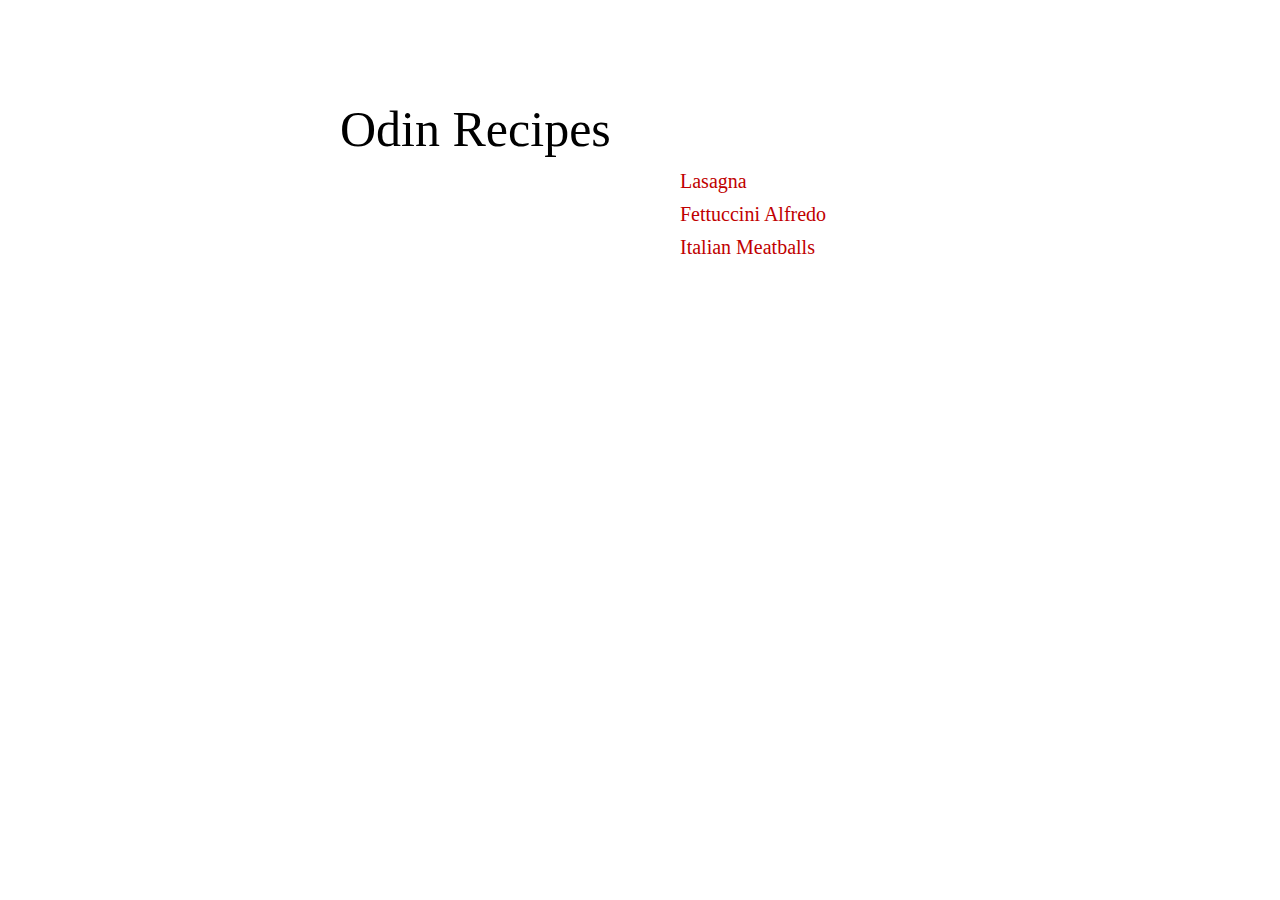
<file: index.html>
<!DOCTYPE html>
<html lang="en">
    <head>
        <meta charset="utf-8">
        <title>Odin Recipes</title>
        
        <link rel="stylesheet" href="styles.css">
    </head>
    <body>
        <div class="title-card">
            <div class="left">
                <h1>Odin Recipes</h1>
            </div>
            <div class="right">
                <ul>
                    <li><a href="recipes/lasagna.html">Lasagna</a></li>
                    <li><a href="recipes/fettuccine-alfredo.html">Fettuccini Alfredo</a></li>
                    <li><a href="recipes/italian-meatballs.html">Italian Meatballs</a></li>
                </ul>
            </div>
        </div>
    </body>
</html>
</file>
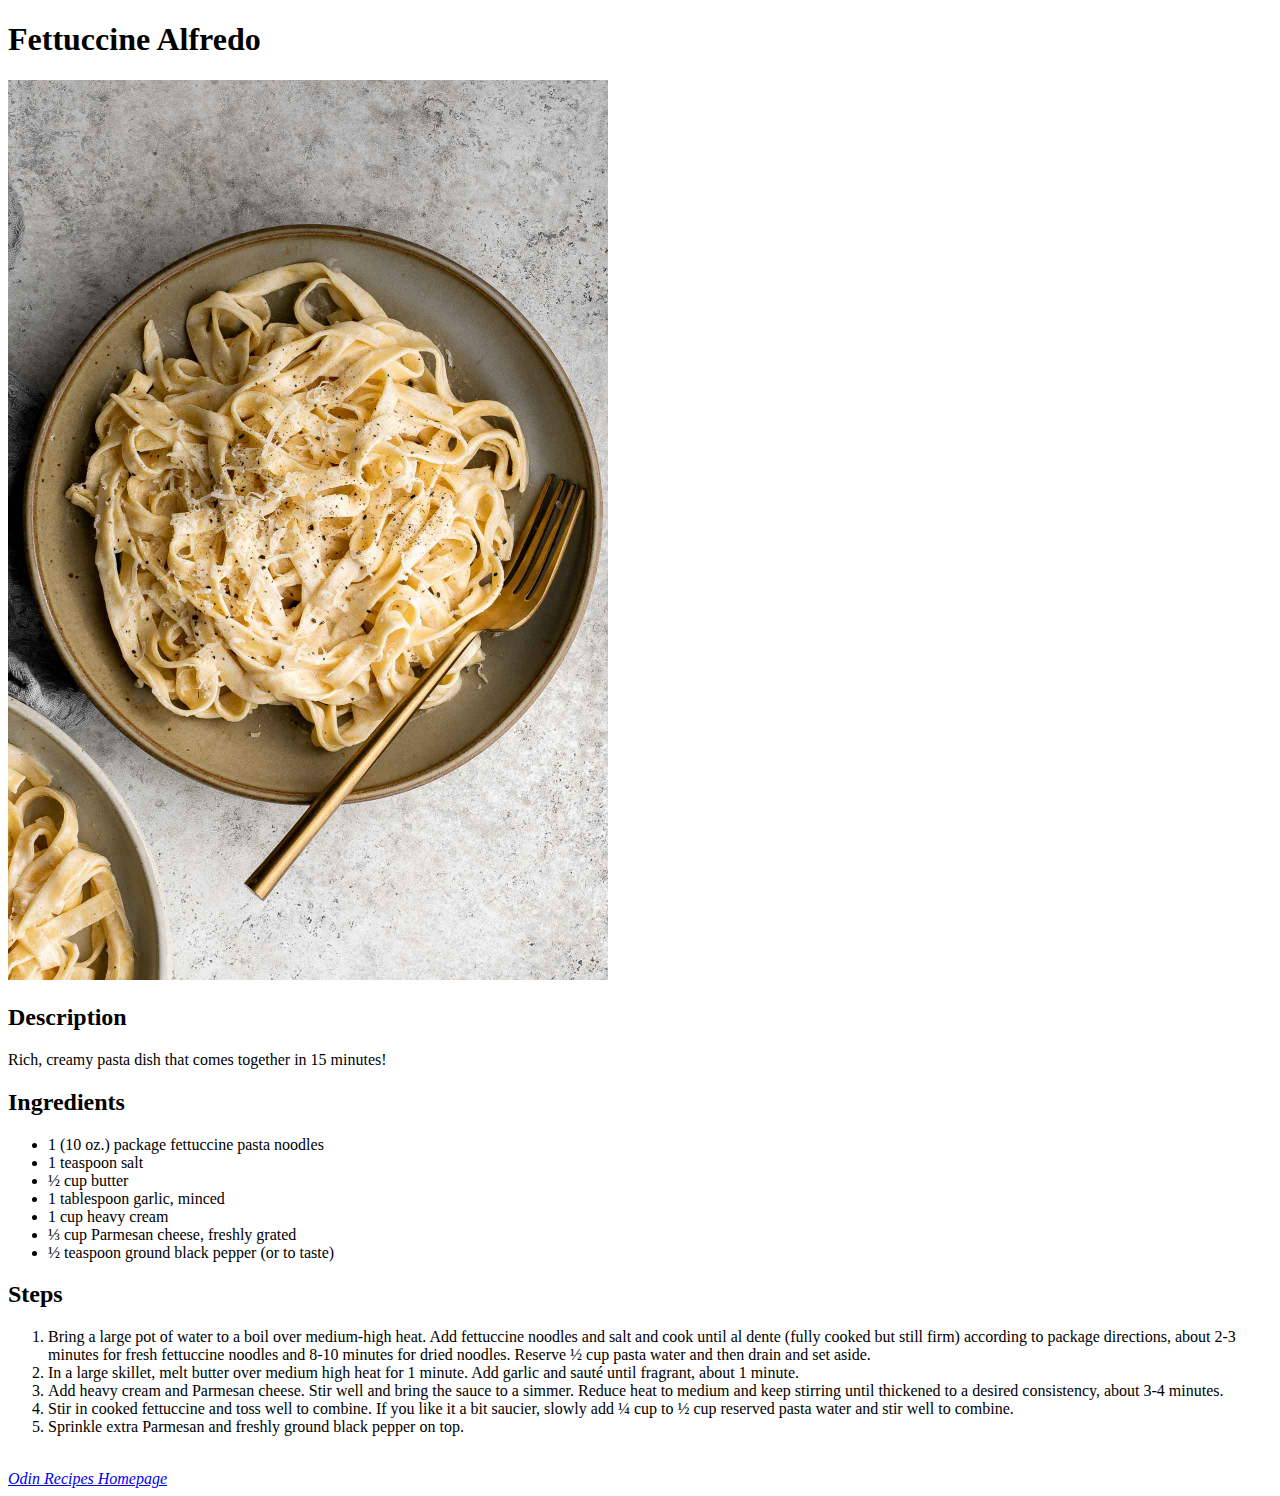
<file: recipes/fettuccine-alfredo.html>
<!DOCTYPE html>
<html lang="en">
    <head>
        <meta charset="utf-8">
        <title>Odin Recipes: Fettuccine Alfredo</title>
    </head>
    <body>
        <h1>Fettuccine Alfredo</h1>
        <img src="../images/fettuccine-alfredo.jpeg" alt="Fettuccini alfredo served on a plate" width="600">
        <h2>Description</h2>
        <p>Rich, creamy pasta dish that comes together in 15 minutes!</p>
        <h2>Ingredients</h2>
        <ul>
            <li>1 (10 oz.) package fettuccine pasta noodles</li>
            <li>1 teaspoon salt</li>
            <li>½ cup butter</li>
            <li>1 tablespoon garlic, minced </li>
            <li>1 cup heavy cream</li>
            <li>⅓ cup Parmesan cheese, freshly grated</li>
            <li>½ teaspoon ground black pepper (or to taste)</li>
        </ul>
        <h2>Steps</h2>
        <ol>
            <li>Bring a large pot of water to a boil over medium-high heat. Add fettuccine noodles and salt and cook until al dente (fully cooked but still firm) according to package directions, about 2-3 minutes for fresh fettuccine noodles and 8-10 minutes for dried noodles. Reserve ½ cup pasta water and then drain and set aside.</li>
            <li>In a large skillet, melt butter over medium high heat for 1 minute. Add garlic and sauté until fragrant, about 1 minute.</li>
            <li>Add heavy cream and Parmesan cheese. Stir well and bring the sauce to a simmer. Reduce heat to medium and keep stirring until thickened to a desired consistency, about 3-4 minutes.</li>
            <li>Stir in cooked fettuccine and toss well to combine. If you like it a bit saucier, slowly add ¼ cup to ½ cup reserved pasta water and stir well to combine.</li>
            <li>Sprinkle extra Parmesan and freshly ground black pepper on top.</li>
        </ol>
        <br>
        <a href="../index.html"><i>Odin Recipes Homepage</i></a>
    </body>
</html>
</file>
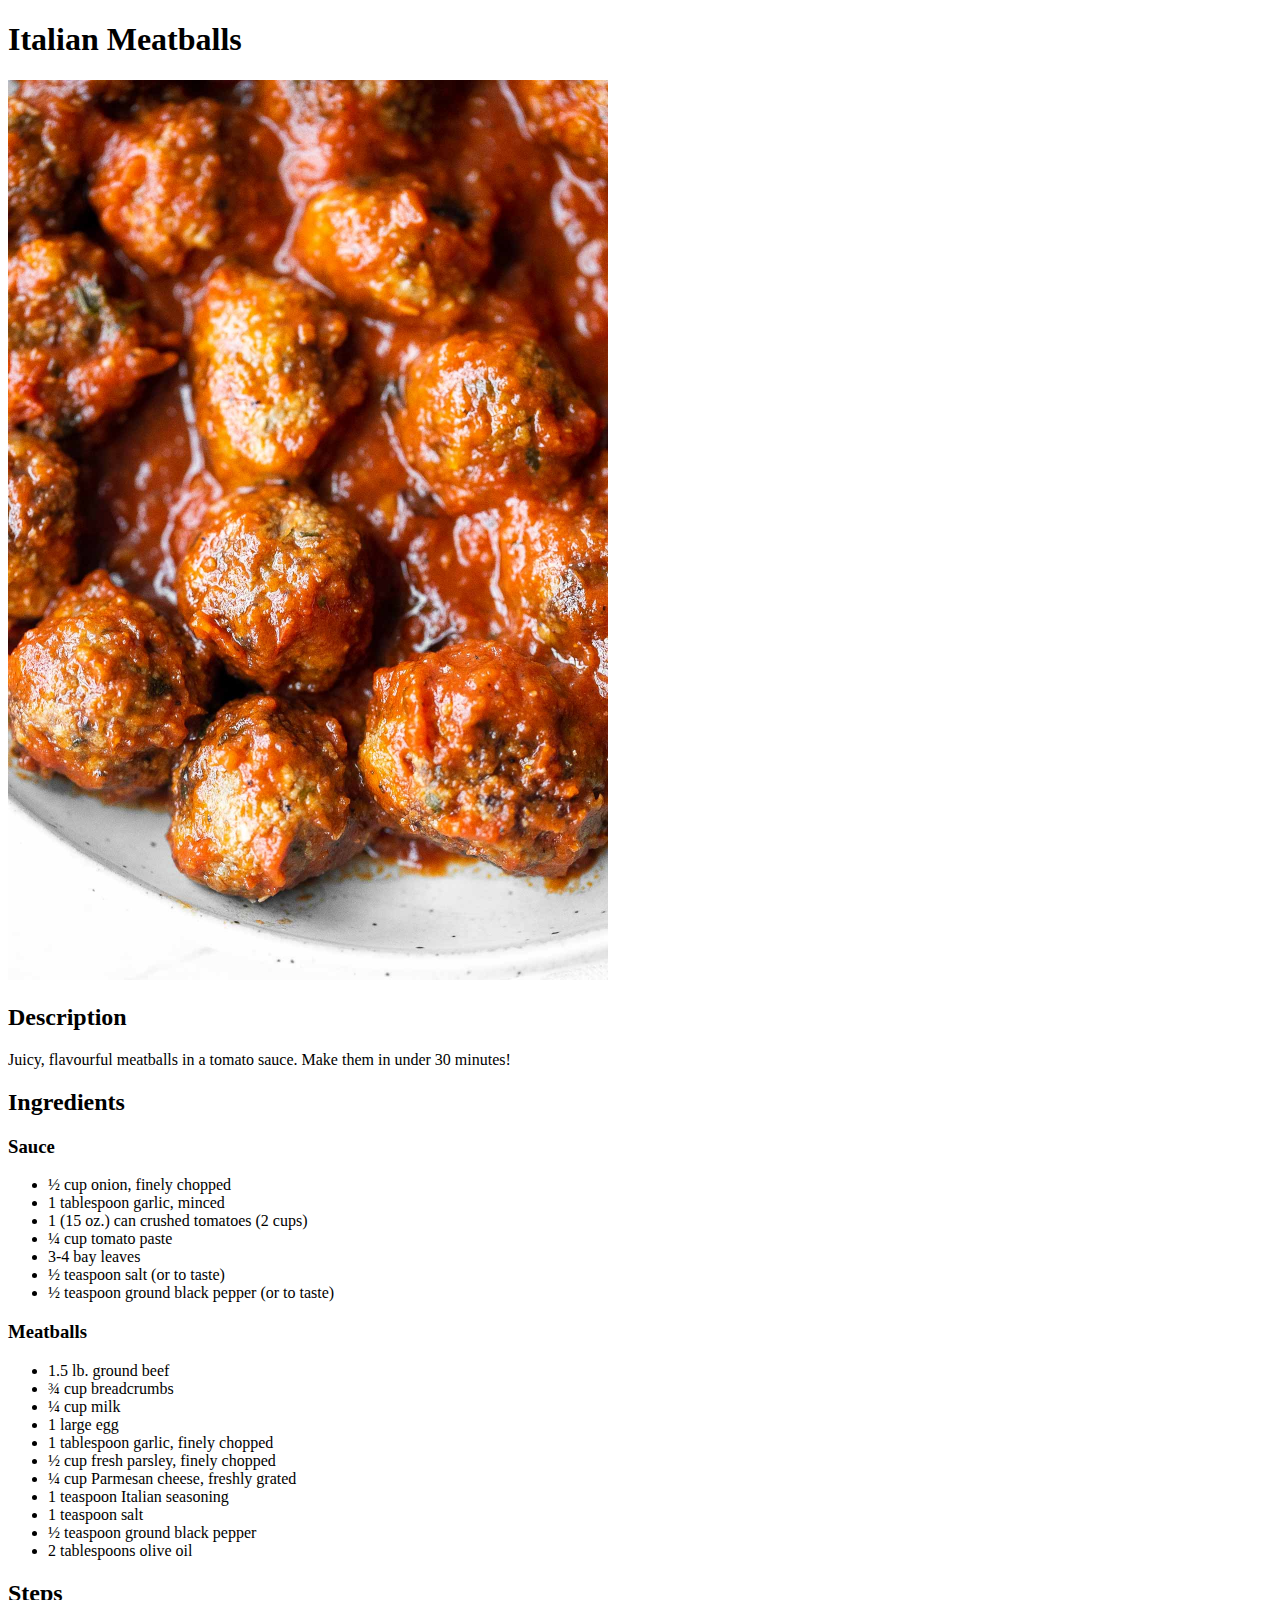
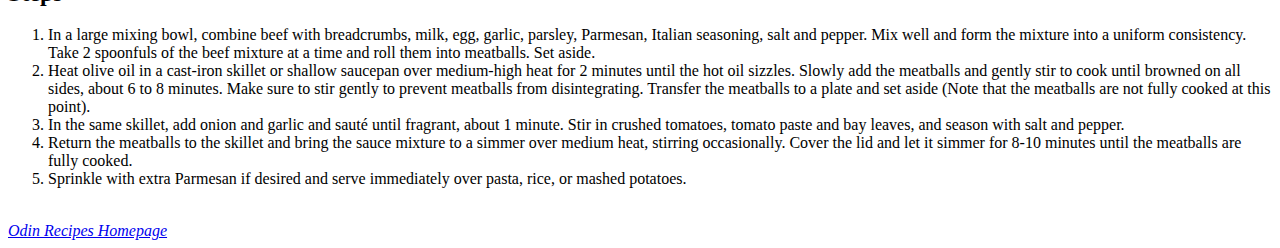
<file: recipes/italian-meatballs.html>
<!DOCTYPE html>
<html lang="en">
    <head>
        <meta charset="utf-8">
        <title>Odin Recipes: Italian Meatballs</title>
    </head>
    <body>
        <h1>Italian Meatballs</h1>
        <img src="../images/italian-meatballs.jpeg" alt="Italian meatballs in tomato sauce" width="600">
        <h2>Description</h2>
        <p>Juicy, flavourful meatballs in a tomato sauce. Make them in under 30 minutes!</p>
        <h2>Ingredients</h2>
        <h3>Sauce</h3>
        <ul>
            <li>½ cup onion, finely chopped</li>
            <li>1 tablespoon garlic, minced</li>
            <li>1 (15 oz.) can crushed tomatoes (2 cups)</li>
            <li>¼ cup tomato paste</li>
            <li>3-4 bay leaves</li>
            <li>½ teaspoon salt (or to taste)</li>
            <li>½ teaspoon ground black pepper (or to taste)</li>
        </ul>
        <h3>Meatballs</h3>
        <ul>
            <li>1.5 lb. ground beef</li>
            <li>¾ cup breadcrumbs</li>
            <li>¼ cup milk</li>
            <li>1 large egg</li>
            <li>1 tablespoon garlic, finely chopped</li>
            <li>½ cup fresh parsley, finely chopped</li>
            <li>¼ cup Parmesan cheese, freshly grated</li>
            <li>1 teaspoon Italian seasoning</li>
            <li>1 teaspoon salt</li>
            <li>½ teaspoon ground black pepper</li>
            <li>2 tablespoons olive oil</li>
        </ul>
        <h2>Steps</h2>
        <ol>
            <li>In a large mixing bowl, combine beef with breadcrumbs, milk, egg, garlic, parsley, Parmesan, Italian seasoning, salt and pepper. Mix well and form the mixture into a uniform consistency. Take 2 spoonfuls of the beef mixture at a time and roll them into meatballs. Set aside.</li>
            <li>Heat olive oil in a cast-iron skillet or shallow saucepan over medium-high heat for 2 minutes until the hot oil sizzles. Slowly add the meatballs and gently stir to cook until browned on all sides, about 6 to 8 minutes. Make sure to stir gently to prevent meatballs from disintegrating. Transfer the meatballs to a plate and set aside (Note that the meatballs are not fully cooked at this point).</li>
            <li>In the same skillet, add onion and garlic and sauté until fragrant, about 1 minute. Stir in crushed tomatoes, tomato paste and bay leaves, and season with salt and pepper.</li>
            <li>Return the meatballs to the skillet and bring the sauce mixture to a simmer over medium heat, stirring occasionally. Cover the lid and let it simmer for 8-10 minutes until the meatballs are fully cooked.</li>
            <li>Sprinkle with extra Parmesan if desired and serve immediately over pasta, rice, or mashed potatoes.</li>
        </ol>
        <br>
        <a href="../index.html"><i>Odin Recipes Homepage</i></a>
    </body>
</html>
</file>
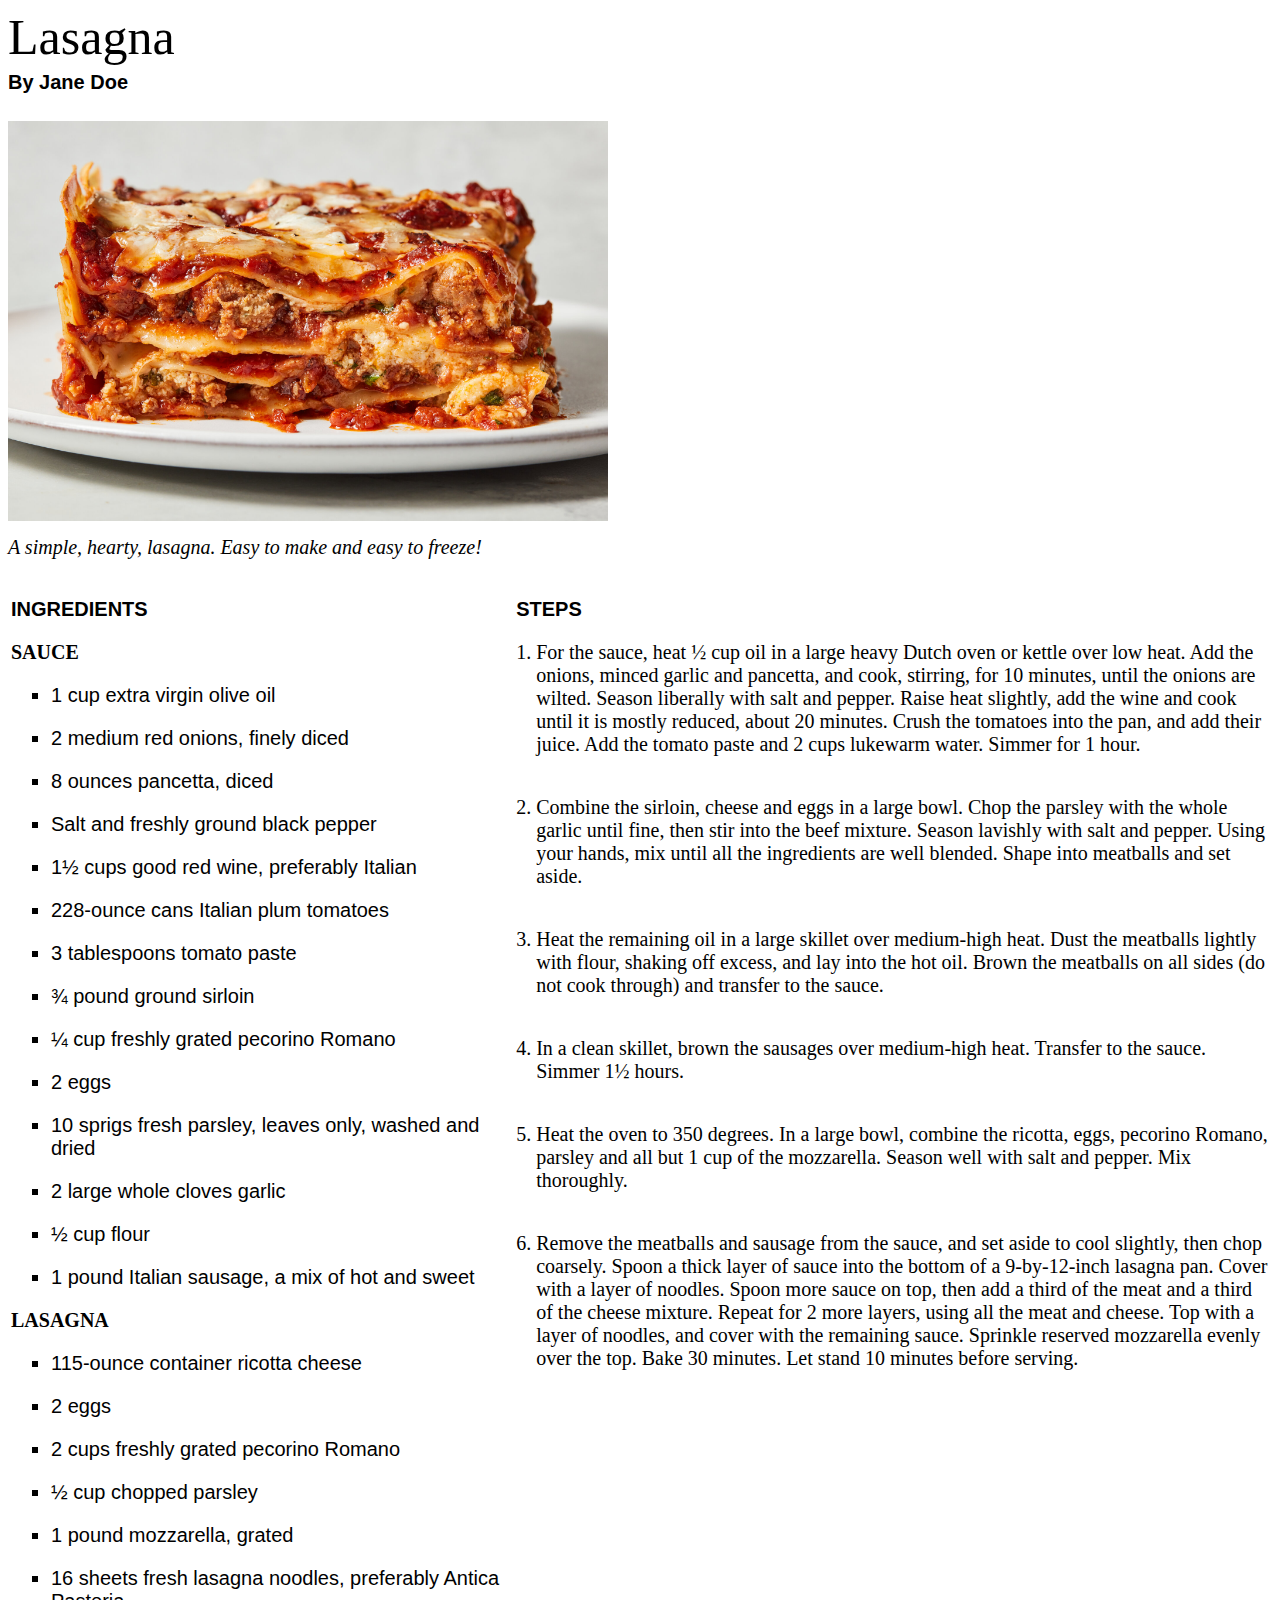
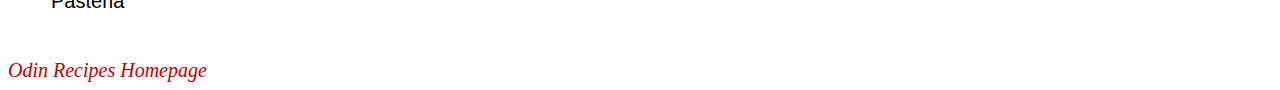
<file: recipes/lasagna.html>
<!DOCTYPE html>
<html lang="en">
    <head>
        <meta charset="utf-8">
        <title>Odin Recipes: Lasagna</title>

        <link rel="stylesheet" href="../styles.css">
    </head>
    <body>
        <h1>Lasagna</h1>
        <h4>By Jane Doe</h4>
        <img src="../images/lasagna.jpeg" alt="A slice of lasagna" width="600">
        <p class="description">A simple, hearty, lasagna. Easy to make and easy to freeze!</p>
        
        <table>
            <tr>
                <td class="recipe-column recipe">
                    <h2>Ingredients</h2>
                    <h3>Sauce</h3>
                    <ul class="ingredients">
                        <li>1 cup extra virgin olive oil</li>
                        <li>2 medium red onions, finely diced
                        <li>8 ounces pancetta, diced</li>
                        <li>Salt and freshly ground black pepper</li>
                        <li>1½ cups good red wine, preferably Italian</li>
                        <li>228-ounce cans Italian plum tomatoes</li>
                        <li>3 tablespoons tomato paste</li>
                        <li>¾ pound ground sirloin</li>
                        <li>¼ cup freshly grated pecorino Romano</li>
                        <li>2 eggs</li>
                        <li>10 sprigs fresh parsley, leaves only, washed and dried</li>
                        <li>2 large whole cloves garlic</li>
                        <li>½ cup flour</li>
                        <li>1 pound Italian sausage, a mix of hot and sweet</li>
                    </ul>
                    <h3>Lasagna</h3>
                    <ul class="ingredients">
                        <li>115-ounce container ricotta cheese</li>
                        <li>2 eggs</li>
                        <li>2 cups freshly grated pecorino Romano</li>
                        <li>½ cup chopped parsley</li>
                        <li>1 pound mozzarella, grated</li>
                        <li>16 sheets fresh lasagna noodles, preferably Antica Pasteria</li>
                    </ul>
                </td>
                <td class="recipe-column steps">
                    <h2>Steps</h2>
                    <ol>
                        <li>For the sauce, heat ½ cup oil in a large heavy Dutch oven or kettle over low heat. Add the onions, minced garlic and pancetta, and cook, stirring, for 10 minutes, until the onions are wilted. Season liberally with salt and pepper. Raise heat slightly, add the wine and cook until it is mostly reduced, about 20 minutes. Crush the tomatoes into the pan, and add their juice. Add the tomato paste and 2 cups lukewarm water. Simmer for 1 hour.</li>
                        <li>Combine the sirloin, cheese and eggs in a large bowl. Chop the parsley with the whole garlic until fine, then stir into the beef mixture. Season lavishly with salt and pepper. Using your hands, mix until all the ingredients are well blended. Shape into meatballs and set aside.</li>
                        <li>Heat the remaining oil in a large skillet over medium-high heat. Dust the meatballs lightly with flour, shaking off excess, and lay into the hot oil. Brown the meatballs on all sides (do not cook through) and transfer to the sauce.</li>
                        <li>In a clean skillet, brown the sausages over medium-high heat. Transfer to the sauce. Simmer 1½ hours.</li>
                        <li>Heat the oven to 350 degrees. In a large bowl, combine the ricotta, eggs, pecorino Romano, parsley and all but 1 cup of the mozzarella. Season well with salt and pepper. Mix thoroughly.</li>
                        <li>Remove the meatballs and sausage from the sauce, and set aside to cool slightly, then chop coarsely. Spoon a thick layer of sauce into the bottom of a 9-by-12-inch lasagna pan. Cover with a layer of noodles. Spoon more sauce on top, then add a third of the meat and a third of the cheese mixture. Repeat for 2 more layers, using all the meat and cheese. Top with a layer of noodles, and cover with the remaining sauce. Sprinkle reserved mozzarella evenly over the top. Bake 30 minutes. Let stand 10 minutes before serving.</li>
                    </ol>
                </td>
            </tr>
        </table>
        <br>
        <a href="../index.html"><i>Odin Recipes Homepage</i></a>
    </body>
</html>
</file>
<file: styles.css>
/* styles.css */


/* General styles */

* {
    font-family: "Times New Roman", Times, serif;
    font-size: 20px
}

h4, h2, .ingredients li {
    font-family: Arial, Helvetica, sans-serif;
}

h1 {
    font-size: 50px;
    margin: 5px;
    margin-left: 0px;
    font-weight: normal;
}

h2,
h3 {
    text-transform: uppercase;
}

h2, h3, p, .ingredients {
    font-size: 20px;
}

h3 {
    margin-bottom: 0px;
}

.ingredients li {
    margin-top: 20px;
}

/* h2 {
    letter-spacing: 1px;
} */

li {
    margin-top: 10px;
}

ul {
    list-style-type: none;
}

h4 {
    font-weight: 600;
    margin-top: 0px;

}


/* Recipe page styles */

.description {
    font-style: italic;
    margin-top: 10px;
}

.recipe-column {
    vertical-align: baseline;
}

.ingredients {
    list-style-type: square;
}

.recipe {
    width: 40%;
}

.steps ol {
    padding-left: 20px;

}

.steps ol li {
    margin-bottom: 40px;
}

/* Homepage styles */

.title-card {
    width: 600px;
    margin: 100px auto;
    /* border: 1px solid black */
    /*background-color: azure;*/
}

.right,
.left {
    width: 300px;
    height: 50px;
}

.right {
    margin-left: auto;
    margin-right: 0;
}

.left {
    margin-left: 0;
    margin-right: auto;

}

a {
    color: rgb(192, 0, 0);
    text-decoration: none;
    font-weight: 300;
}

a:visited {
    color: rgb(192, 0, 0);
}

a:hover {
    color: rgb(192, 0, 0);
    text-decoration: underline;
}
</file>
